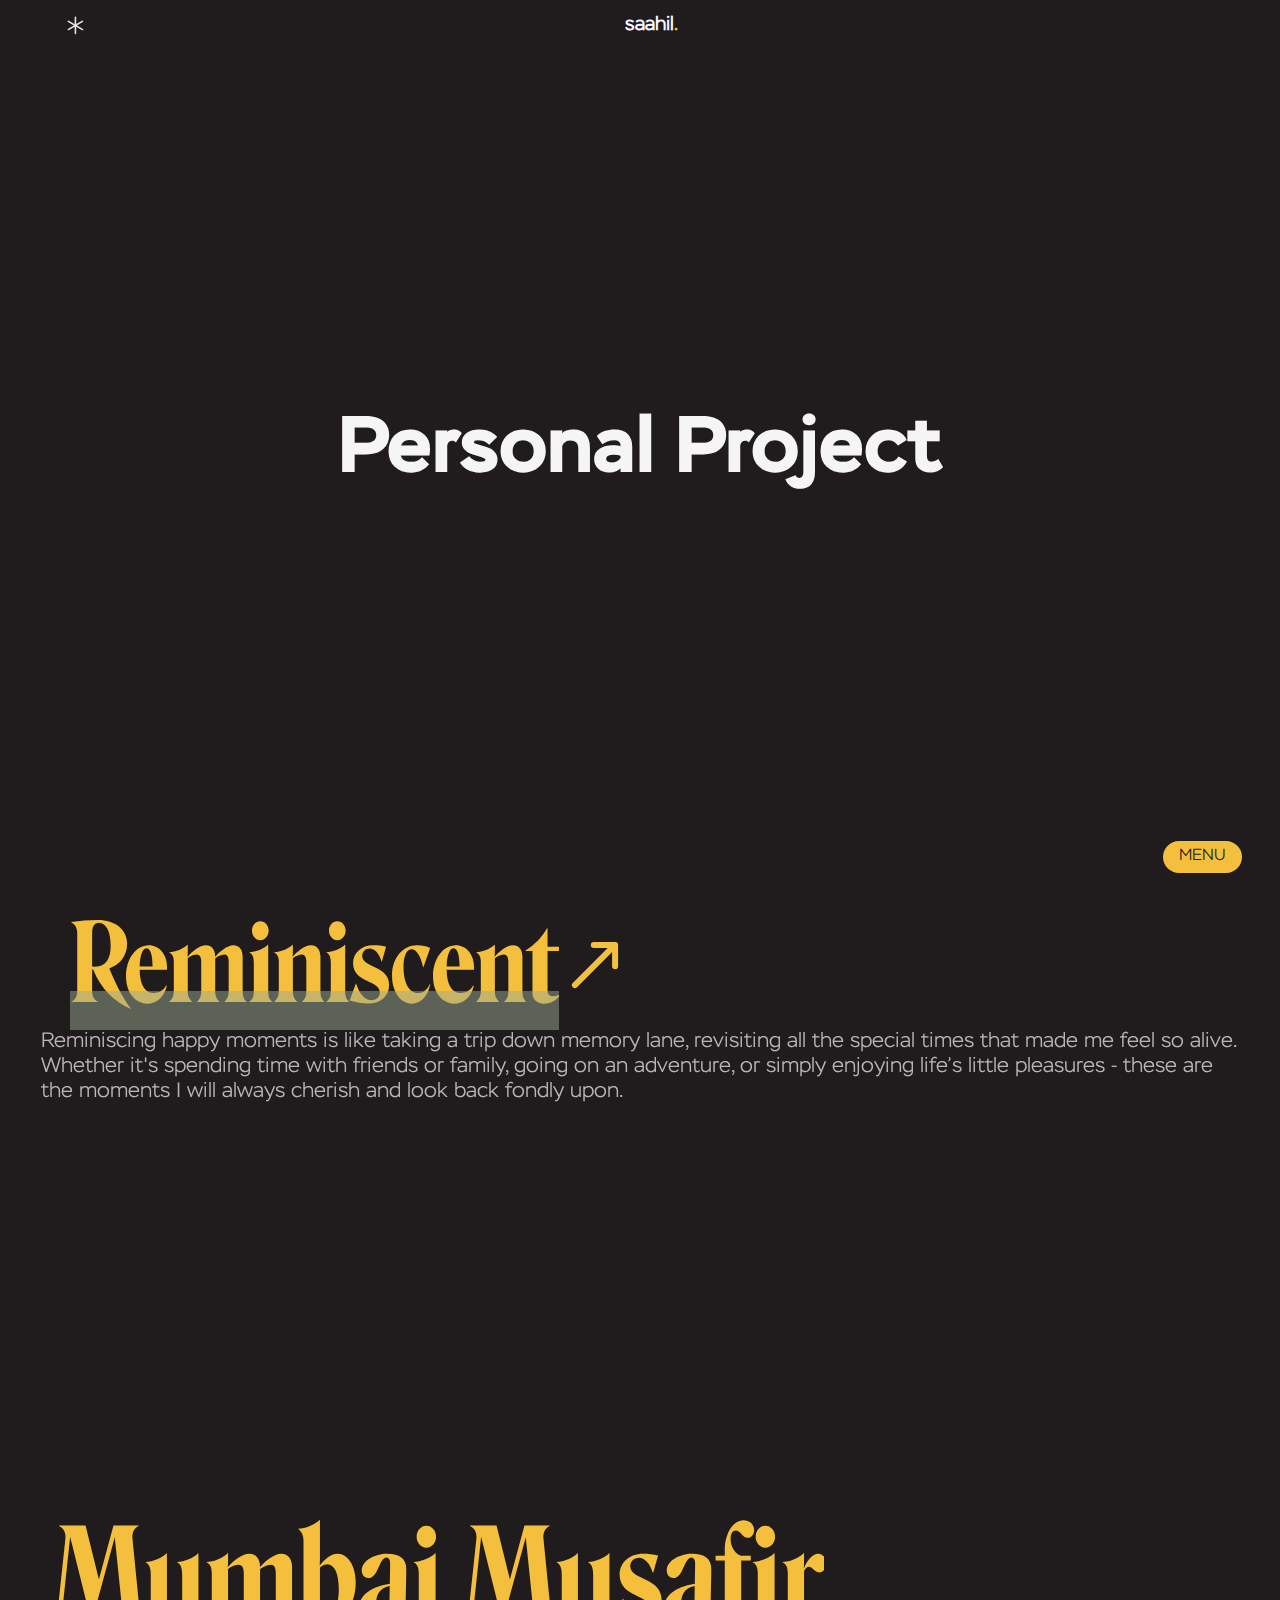
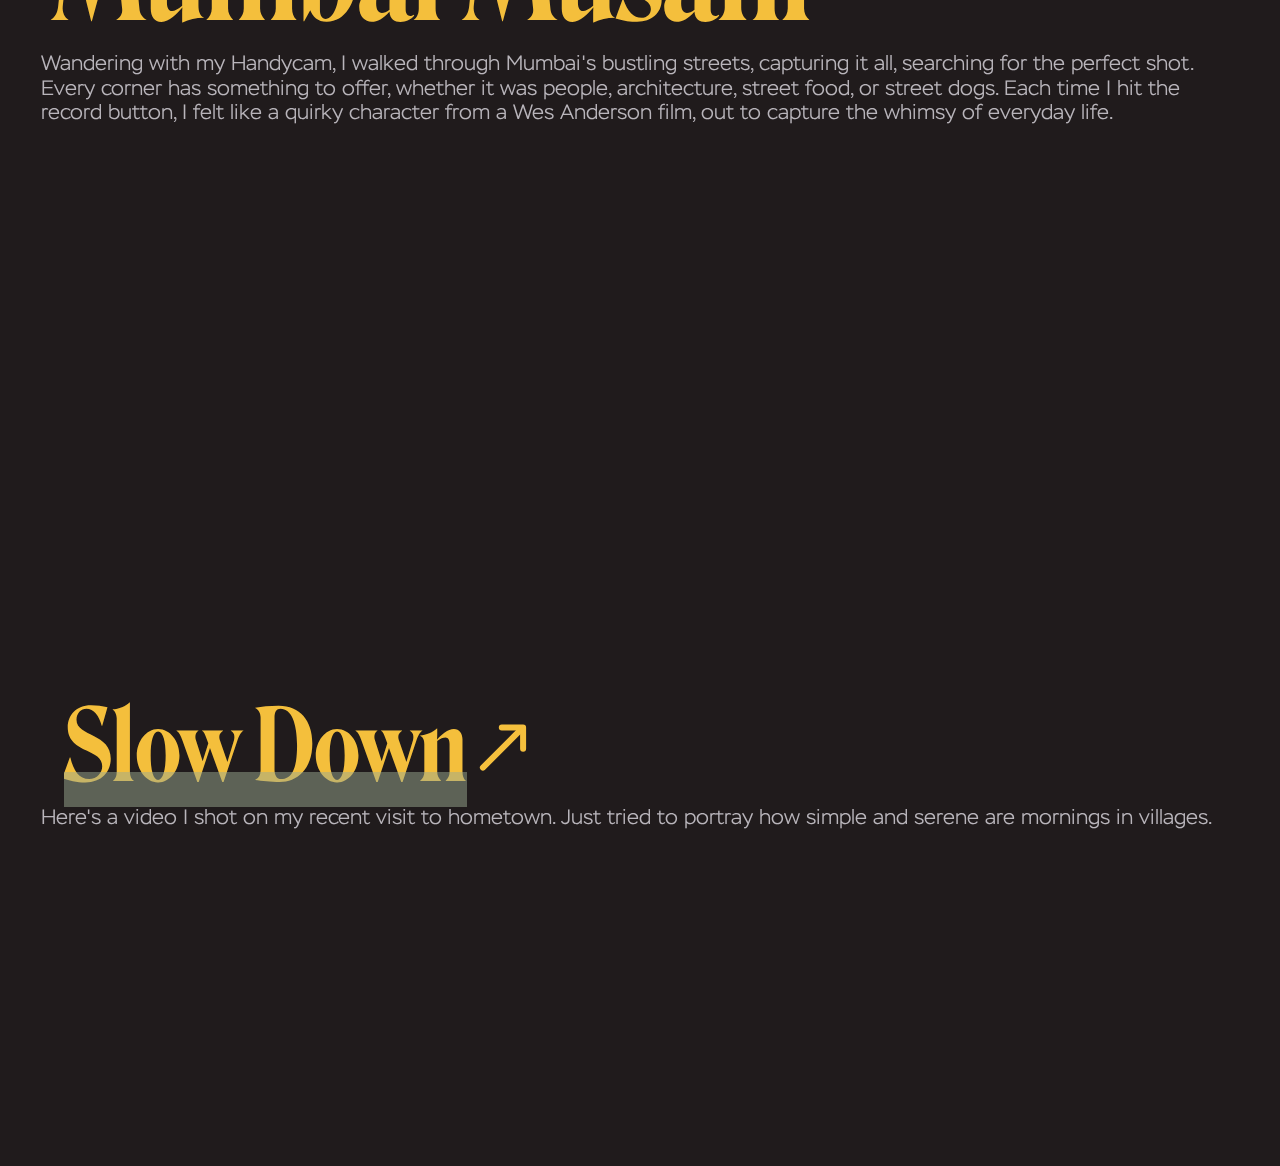
<file: personal.html>
<!DOCTYPE html>
<html lang="en">
  <head>
    <meta charset="UTF-8" />
    <link rel="icon" type="image/svg+xml" href="/favicon.png" />

    <meta http-equiv="X-UA-Compatible" content="IE=edge" />
    <meta name="viewport" content="width=device-width, initial-scale=1.0" />
    <link rel="stylesheet" href="https://cdn.plyr.io/3.6.8/plyr.css" />

    <title>PERSONAL PROJECT | SAAHIL ACHAREKAR</title>
    <style>
      .isloading .entire-personal{
        visibility: hidden;
      }
    </style>
    <script type="module" crossorigin src="/assets/personal-96a1d85a.js"></script>
    <link rel="modulepreload" crossorigin href="/assets/modulepreload-polyfill-3cfb730f.js">
    <link rel="modulepreload" crossorigin href="/assets/all-ed396580.js">
    <link rel="modulepreload" crossorigin href="/assets/revealnav-2a10b75f.js">
    <link rel="modulepreload" crossorigin href="/assets/textReveal-ce83a83e.js">
    <link rel="stylesheet" href="/assets/personal-70989203.css">
  </head>
  <body class="isloading">
    <div class="entire-personal">
      <section class="personal-heading">
        <section>
          <div class="landing-header">
            <div class="star" id="star">
              <svg class="icon">
                <use xlink:href="/sprite(2).svg#star-of-life"></use>
              </svg>
            </div>
            <div class="landing-header-title">
              <h1>saahil</h1>
            </div>
          </div>
        </section>
        <section class="header sizing">
          <header>
            <h1>Personal Project</h1>
          </header>
        </section>
      </section>
            <!------------------ navigation ----------------------------- -->
            <div class="ncontainer">
              <button
                type="button"
                id="menu"
                class="menu popMenu test"
                aria-controls="menuBox"
                aria-expanded="false"
              >
                Menu
              </button>
              <button
                type="button"
                id="close"
                class="menu popMenu"
                aria-controls="menuBox"
                aria-expanded="false"
              >
                Close
              </button>
              <!-- <div class="menuContent"> -->
              <div class="clip" data-visible="false" id="menuBox" class="menuBox">
                <nav>
                  <ul class="nav-links">
                    <li>
                      <a href="./index.html"><span class="links">Home</span></a>
                    </li>
                    <li>
                      <a href="./work.html"><span class="links">Main Work</span></a>
                    </li>
                    <li>
                      <a href="./personal.html"
                        ><span class="links">Personal Project</span></a
                      >
                    </li>
                    <li>
                      <a href="./contact.html"><span class="links">Contact</span></a>
                    </li>
                  </ul>
                </nav>
                <div class="social-media">
                  <span class="social"
                    ><a href="https://www.behance.net/saahilacharekar" target="_blank"
                      >Behance</a
                    ></span
                  >
                  <span class="social"
                    ><a
                      href="https://vimeo.com/user123177874?embedded=false&source=owner_name&owner=123177874"
                      target="_blank"
                      >Vimeo</a
                    ></span
                  >
                  <span class="social"
                    ><a
                      href="https://www.instagram.com/saahilacharekar/"
                      target="_blank"
                      >Instagram</a
                    ></span
                  >
                  <span class="social"
                    ><a
                      href="https://www.youtube.com/@saahilacharekar/videos"
                      target="_blank"
                      >Youtube</a
                    ></span
                  >
                </div>
              </div>
              <!-- </div> -->
            </div>
      <!-- -------------brands ---------------------------- -->
      <main>
        <section class="reminiscent section">
          <div class="align">
            <span class="revealtext">
              <h1 id="revealrem" class="rem-name">
                <span class="reveal-text revealla9"
                  ><a
                    id="rem-name"
                    class="view-project revealla25"
                    target="_blank"
                    href="https://www.behance.net/gallery/90104153/Reminiscent"
                    >Reminiscent</a
                  >
                </span>
              </h1>
            </span>
            <svg
              class="arrow-r"
              id="arrow-r"
              viewBox="0 0 24 24"
              xmlns="http://www.w3.org/2000/svg"
            >
              <g id="SVGRepo_bgCarrier" stroke-width="0"></g>
              <g
                id="SVGRepo_tracerCarrier"
                stroke-linecap="round"
                stroke-linejoin="round"
              ></g>
              <g id="SVGRepo_iconCarrier">
                <title></title>
                <g id="Complete">
                  <g id="arrow-up-right">
                    <g>
                      <polyline
                        data-name="Right"
                        fill="none"
                        id="Right-2"
                        points="18.7 12.4 18.7 5.3 11.6 5.3"
                        stroke="#f5f5f5"
                        stroke-linecap="round"
                        stroke-linejoin="round"
                        stroke-width="2"
                      ></polyline>
                      <line
                        id="line"
                        fill="none"
                        stroke="#f5f5f5"
                        stroke-linecap="round"
                        stroke-linejoin="round"
                        stroke-width="2"
                        x1="5.3"
                        x2="17.1"
                        y1="18.7"
                        y2="6.9"
                      ></line>
                    </g>
                  </g>
                </g>
              </g>
            </svg>
          </div>
          <!-- <div class="rem__title align">
            <h1 id="revealrem" class="rem-name">
              <span class="reveal-text1"><a id="rem-name"
              class="view-project" target="_blank" href="https://www.behance.net/gallery/90104153/Reminiscent">Reminiscent</a></span></h1>
            <svg
            class="arrow-r"
            id="arrow-r"
            viewBox="0 0 24 24"
            xmlns="http://www.w3.org/2000/svg"
          >
            <g id="SVGRepo_bgCarrier" stroke-width="0"></g>
            <g
              id="SVGRepo_tracerCarrier"
              stroke-linecap="round"
              stroke-linejoin="round"
            ></g>
            <g id="SVGRepo_iconCarrier">
              <title></title>
              <g id="Complete">
                <g id="arrow-up-right">
                  <g>
                    <polyline
                      data-name="Right"
                      fill="none"
                      id="Right-2"
                      points="18.7 12.4 18.7 5.3 11.6 5.3"
                      stroke="#f5f5f5"
                      stroke-linecap="round"
                      stroke-linejoin="round"
                      stroke-width="2"
                    ></polyline>
                    <line
                      id="line"
                      fill="none"
                      stroke="#f5f5f5"
                      stroke-linecap="round"
                      stroke-linejoin="round"
                      stroke-width="2"
                      x1="5.3"
                      x2="17.1"
                      y1="18.7"
                      y2="6.9"
                    ></line>
                  </g>
                </g>
              </g>
            </g>
          </svg>
          </div> -->
          <div class="rem__description">
            <p class="reveal">
              <span class="reveal-text1">Reminiscing happy moments is like taking a trip down memory lane, revisiting all the special times that made me feel so alive. Whether it's spending time with friends or family, going on an adventure, or simply enjoying life’s little pleasures - these are the moments I will always cherish and look back fondly upon.</span></p>
          </div>
          <div class="rem__video">
            <!-- <iframe class="iframe-video" src="https://www.youtube.com/embed/C-xuEhp7xsE" title="YouTube video player" frameborder="0" allow="accelerometer; autoplay; clipboard-write; encrypted-media; gyroscope; picture-in-picture; web-share" allowfullscreen></iframe> -->
            <div class="plyr__video-embed js-player" id="player">
              <iframe
                src="https://www.youtube.com/embed/C-xuEhp7xsE"
                allowfullscreen
                allowtransparency
                frameborder="0"
                allow="autoplay"
              ></iframe>
            </div>
          </div>
        </section>
  
        <section class="moments section">
          <div class="moments__title">
            <h1 class="reveal"><span class="reveal-text1">Mumbai Musafir</span></h1>
          </div>
          <div class="moments__description">
            <p class="reveal"><span class="reveal-text1">Wandering with my Handycam, I walked through Mumbai's bustling streets, capturing it all, searching for the perfect shot. Every corner has something to offer, whether it was people, architecture, street food, or street dogs. Each time I hit the record button, I felt like a quirky character from a Wes Anderson film, out to capture the whimsy of everyday life.</span></p>
          </div>
          <div class="moments__video">
            <!-- <iframe  src="https://www.youtube.com/embed/4unmcT8BJa8" title="YouTube video player" frameborder="0" allow="accelerometer; autoplay; clipboard-write; encrypted-media; gyroscope; picture-in-picture; web-share" allowfullscreen></iframe> -->
            <div class="plyr__video-embed js-player" id="player-m">
              <iframe
              id="mumbai-video"
              width="560"
              height="315"
                src="https://www.youtube.com/embed/4unmcT8BJa8"
                allowfullscreen
                allowtransparency
                frameborder="0"
                allow="autoplay"
              ></iframe>
            </div>
          </div>
        </section>
  
        <section class="slowDown section">
          <!-- <div class="slowDown__title">
            <h1 class="reveal"><span class="reveal-text1"><a class="view-project" target="_blank" href="https://www.behance.net/gallery/142708581/Slow-Down">Slow Down</a></span></h1>
          </div> -->
          <div class="align">
            <h1 id="revealslow" class="slow-name">
              <span class="reveal-text revealla9"
                ><a
                  id="slow-name"
                  class="view-project revealla25"
                  target="_blank"
                  href="https://www.behance.net/gallery/142708581/Slow-Down"
                  >Slow Down</a
                >
              </span>
            </h1>
            <svg
              class="arrow-sd"
              id="arrow-sd"
              viewBox="0 0 24 24"
              xmlns="http://www.w3.org/2000/svg"
            >
              <g id="SVGRepo_bgCarrier" stroke-width="0"></g>
              <g
                id="SVGRepo_tracerCarrier"
                stroke-linecap="round"
                stroke-linejoin="round"
              ></g>
              <g id="SVGRepo_iconCarrier">
                <title></title>
                <g id="Complete">
                  <g id="arrow-up-right">
                    <g>
                      <polyline
                        data-name="Right"
                        fill="none"
                        id="Right-2"
                        points="18.7 12.4 18.7 5.3 11.6 5.3"
                        stroke="#f5f5f5"
                        stroke-linecap="round"
                        stroke-linejoin="round"
                        stroke-width="2"
                      ></polyline>
                      <line
                        id="line"
                        fill="none"
                        stroke="#f5f5f5"
                        stroke-linecap="round"
                        stroke-linejoin="round"
                        stroke-width="2"
                        x1="5.3"
                        x2="17.1"
                        y1="18.7"
                        y2="6.9"
                      ></line>
                    </g>
                  </g>
                </g>
              </g>
            </svg>
          </div>
          <div class="slowDown__description">
            <p class="reveal"><span class="reveal-text1">Here's a video I shot on my recent visit to hometown. Just tried to portray how simple and serene are mornings in villages.</span></p>
          </div>
          <!-- <iframe src="https://www.youtube.com/embed/wFFwzZRtVCs?controls=0" title="YouTube video player" frameborder="0" allow="accelerometer; autoplay; clipboard-write; encrypted-media; gyroscope; picture-in-picture; web-share" allowfullscreen></iframe> -->
          <div class="plyr__video-embed js-player" id="player">
            <iframe
              src="https://www.youtube.com/embed/wFFwzZRtVCs?controls=0"
              allowfullscreen
              allowtransparency
              frameborder="0"
              allow="autoplay"
            ></iframe>
          </div>
          </div>
        </section>

      </main>
    </div>
    
  </body>
</html>
</file>
<file: assets/personal-70989203.css>
html{box-sizing:border-box;font-size:100%}*,*:after,*:before{box-sizing:inherit}body{margin:0;padding:0}h1,h2,h3,p{margin:0}a,a:visited{text-decoration:none;color:#f0edee}@font-face{font-family:roslindale-semibold;src:url(/assets/Roslindale-DisplayCondensedSemiBold-Edu-9ec4670d.woff2)}@font-face{font-family:roslindale-regular;src:url(/assets/Roslindale-DeckNarrowRegular-Edu-89841917.woff2)}@font-face{font-family:stem-light;src:url(/assets/Stem-Light-66cb1027.woff)}@font-face{font-family:stem-bold;src:url(/assets/Stem-Bold-8ff7c0d9.woff)}@font-face{font-family:stem-regular;src:url(/assets/Stem-Regular-8852f95d.woff)}:root{--font-sb-roslindale: roslindale-semibold;--font-r-roslindale: roslindale-regular;--font-l-stem: stem-light;--font-b-stem: stem-bold;--font-r-stem: stem-regular;--yellow-color: #f4bf3c;--menu-f-color: #201b1c;--white-f-color: #f5f5f5;--l-purple: #ede2e9;--selection: #dddbd7;--showreel: #030303;--highlight: #a39276;--lapolo-textcolor: #e4e9ee;--lapolo-bgcolor: #7890a8;--lapolo-slide1: #93a6b9;--lapolo-slide2: #869bb1;--lapolo-slide3: #7890a8;--hex-textcolor: #1f221d;--hex-bgcolor: #99a98f;--hex-slide1: #adbaa5;--hex-slide2: #a3b29a;--hex-slide3: #99a98f;--wedding-textcolor: #664f42;--wedding-bgcolor: #ffc6a5;--wedding-slide1: #ffd1b7;--wedding-slide2: #ffccae;--wedding-slide3: #ffc6a5;--border-radius: 0px}.landing-header{color:#faf7ff;display:flex;width:90vw;height:max-content;margin:0 auto;text-align:center;padding:10px 0 0}.icon{width:1.3rem;padding:1px;max-height:1.3rem;margin:5px 1px 0;cursor:pointer;transition:transform 1s ease}.icon:hover{transform:rotate(.5turn)}.landing-header-title{display:grid;place-content:center;width:90%;margin:0 auto;text-align:center;font-family:var(--font-l-stem)}.landing-header-title h1{font-size:1.2rem}.landing-header-title>h1:after,#about>h1:after{content:".";color:var(--yellow-color)}.menu{cursor:pointer;z-index:90;font-family:var(--font-l-stem);text-transform:uppercase;font-size:1rem;border:1px solid var(--yellow-color);color:var(--menu-f-color);background-color:var(--yellow-color);padding-top:.3rem;padding-bottom:.4rem;padding-inline:1rem;border-radius:20px;border:none;position:fixed;bottom:3%;right:3%}#close{display:none;padding-bottom:.4rem;background-color:var(--menu-f-color);color:var(--yellow-color)}.menuContent{width:min(30em,90vw);max-height:min(630px,95%);position:fixed;bottom:2%;right:1.5%;z-index:5;border-radius:10px;display:block;clip-path:circle(0% at 92% 92%)}.clip{width:min(30em,90vw);max-height:min(630px,95%);background:transparent;position:fixed;bottom:2%;right:1.5%;z-index:85;display:flex;flex-direction:column;clip-path:circle(0% at 92% 92%);transition:clip-path .95s cubic-bezier(.645,.045,.0355,1);cursor:pointer;border-radius:10px}nav{display:grid;place-content:center;place-items:end;margin-top:2.5rem;margin-bottom:2.5rem}ul li{list-style:none;overflow:hidden;position:relative;width:max-content}ul li a{font-size:clamp(1.9rem,1.802rem + .4898vw,2.2rem);line-height:1;text-decoration:none;color:var(--menu-f-color);font-family:var(--font-l-stem);overflow:hidden;position:relative;width:max-content}.links{display:block}ul li:after{content:"";height:30%;background-color:#a5a5a599;position:absolute;bottom:0%;width:100%;transform:translate(-101%);z-index:-1}ul li:hover:after{transform:translate(0);transition:transform .3s cubic-bezier(.445,.05,.55,.95)}ul li:nth-of-type(1){margin-bottom:.7rem}ul li:nth-of-type(2){margin-bottom:.7rem}ul li:nth-of-type(3){margin-bottom:.6rem;padding-bottom:.2rem}.social-media{display:grid;height:35%;grid-template-columns:repeat(2,1fr);justify-content:center;align-items:center;margin-bottom:min(65px,155%);font-family:var(--font-l-stem)}.social-media>span{overflow:hidden;color:var(--menu-f-color);display:grid;place-self:center;text-align:center;width:fit-content;padding:.2rem;margin:.2rem 0 1.2rem;font-size:clamp(1rem,1.4653rem + .3265vw,1.2rem);position:relative}.social-media span a{list-style:none;text-decoration:none;color:var(--menu-f-color);text-transform:uppercase;font-family:var(--font-l-stem)}.social-media>span:after{content:"";height:40%;background-color:#a5a5a599;position:absolute;bottom:0%;width:100%;transform:translate(-101%)}.social-media>span:hover:after{transform:translate(0);transition:transform .3s cubic-bezier(.445,.05,.55,.95)}@media (max-width: 330px){.menu{font-size:1em}}body{background-color:#201b1c;color:var(--white-f-color);overflow-x:hidden;overflow-y:scroll}.personal-heading{position:relative;height:100vh;width:100%}header{position:absolute;top:50%;left:50%;transform:translate(-50%,-50%)}header>h1{text-align:center;font-weight:400;font-family:var(--font-b-stem);line-height:1;font-size:clamp(3.5rem,1.2195rem + 13.2683vw,5rem)}#player{border-radius:20px;margin:50px auto;max-width:75vw}#player-m{border-radius:20px;margin:50px auto;max-width:56%;position:relative;z-index:4}.revealtext{display:block;overflow:hidden}.reveal{overflow:hidden}.reveal-text{display:block}section{width:100%}.moments__title{margin:0 0 0 .8em;position:relative;color:#f4bf3c;font-size:7vmin;font-family:var(--font-sb-roslindale);width:max-content;overflow:hidden}#rem-name,#slow-name{color:#f4bf3c;position:relative;overflow:hidden}@media (max-width: 320px){.rem__title,.moments__title,.slowDown__title{font-size:1.8rem}}@media (min-width: 320px) and (max-width: 895px){.moments__title{line-height:1}}.rem__description,.moments__description,.slowDown__description{font-size:clamp(1.12rem,1.066rem + .288vw,1.3rem);line-height:1.2;margin:0 2em;color:#faf7ff;font-family:var(--font-l-stem);opacity:70%}.reminiscent,.moments,.slowDown{color:#f59999}.reminiscent,.moments{margin-bottom:12em}.slowDown{padding-bottom:5em}.align{display:flex}.rem-name:after{content:"";height:30%;background-color:#99a98f80;position:absolute;bottom:0%;width:100%}.slow-name:after{content:"";height:30%;background-color:#99a98f80;position:absolute;bottom:0%;width:100%}#arrow-r,#arrow-sd{width:8vmin;filter:brightness(0) saturate(100%) invert(97%) sepia(53%) saturate(5503%) hue-rotate(318deg) brightness(92%) contrast(110%)}.rem-name{margin:0 0 0 .65em;position:relative;font-size:12vmin;font-family:var(--font-sb-roslindale);width:max-content;overflow:hidden}.slow-name{margin:0 0 0 .65em;position:relative;font-size:11vmin;font-family:var(--font-sb-roslindale);width:max-content;overflow:hidden}
</file>
